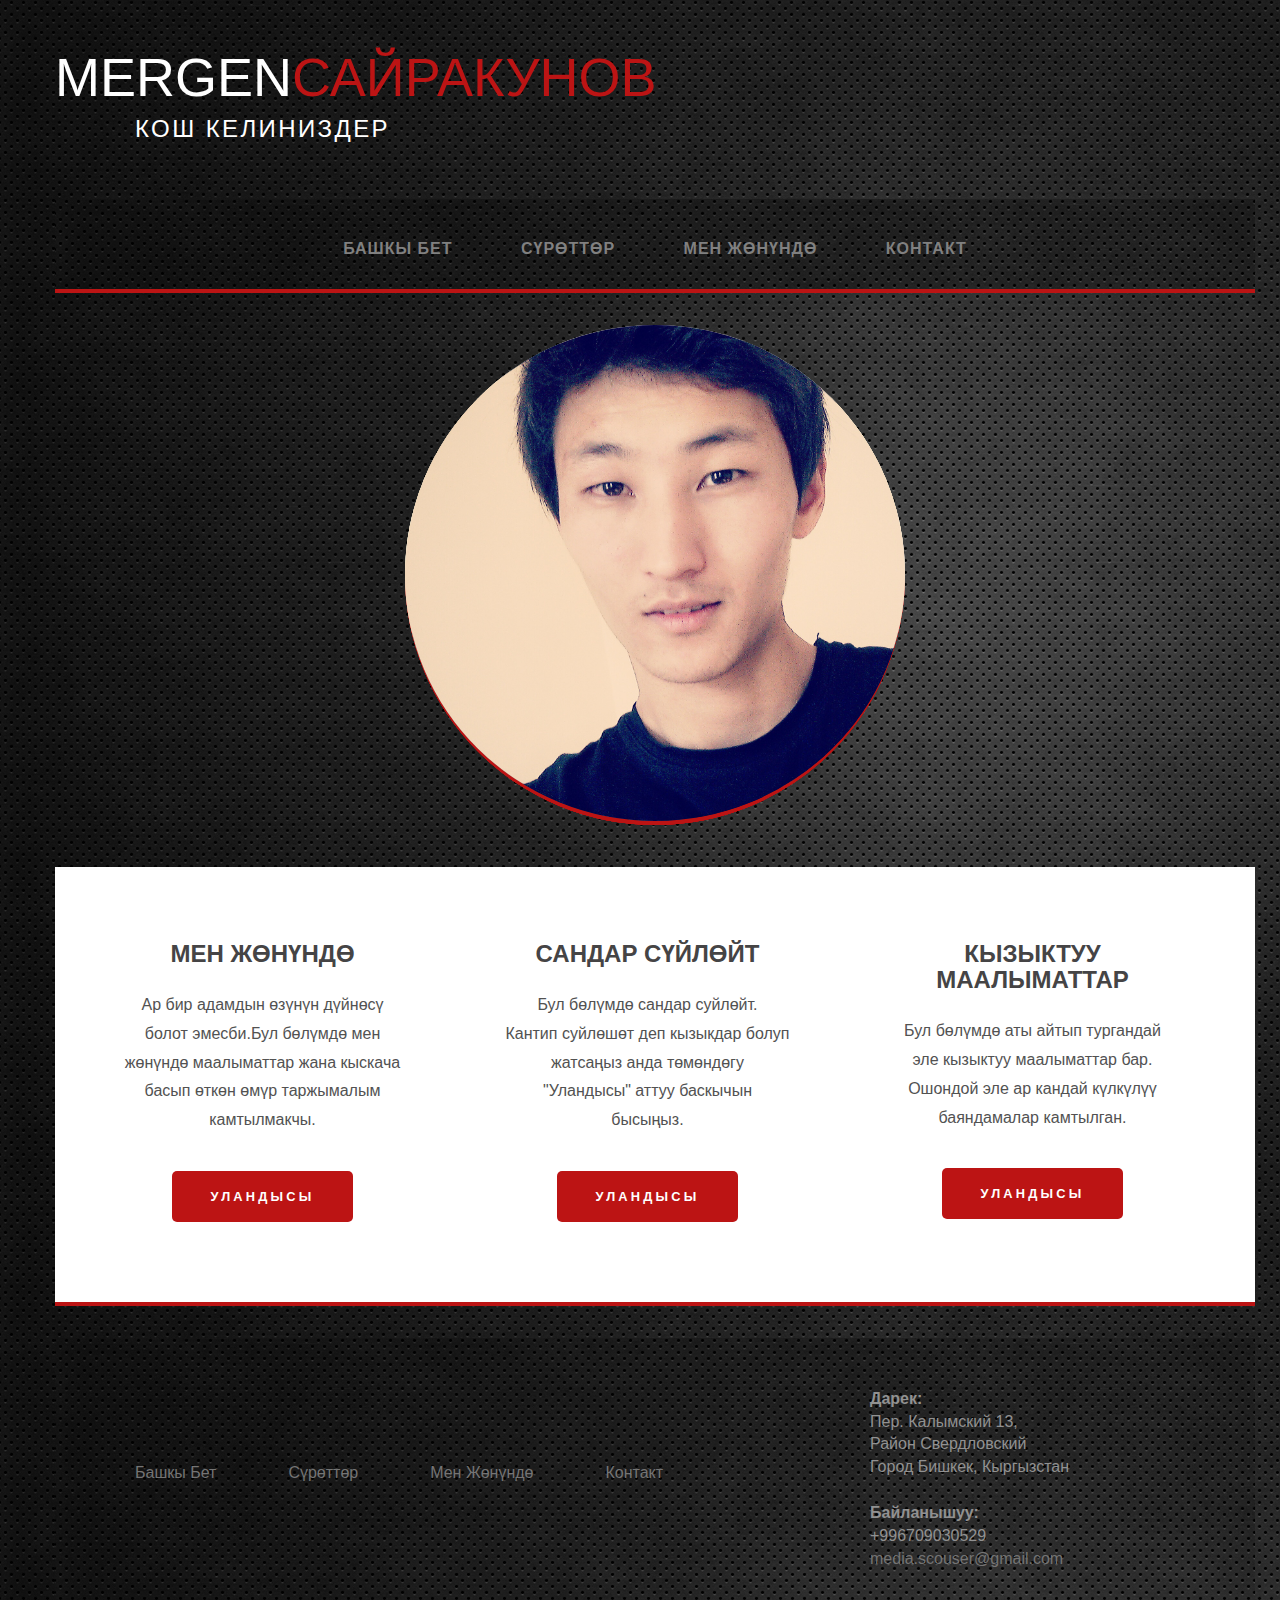
<file: index.html>
<!DOCTYPE html>
<html>
<head lang="en">
    <meta charset="UTF-8">
    <title>Home</title>
    <link href="css/bootstrap.css" rel="stylesheet" type="text/css" media="all"/>
    <link href="css/style.css" rel="stylesheet" type="text/css" media="all" />
    <link href="css/fonts.css" rel="stylesheet" type="text/css" media="all" />
    <script type="text/javascript" src="js/jquery.js"></script>
    <script type="text/javascript" src="js/js.js"></script>
</head>
<body>
<div class="container">
    <div id="header" class="container">
        <h1><a href="#">Mergen<span>Сайракунов</span></a></h1>
        <p>Кош Келиниздер</p>
    </div>
    <div id="menu" class="container">
        <ul>
            <li class="current"><a href="index.html">Башкы Бет</a></li>
            <li><a href="surot.html">Сүрөттөр</a></li>
            <li><a href="about.html">Мен Жөнүндө</a></li>
            <li><a href="contact.html">Контакт</a></li>
        </ul>
    </div>
    <div id="banner" class="container">
        <div class="slides">
            <img src="img/image/img1.jpg" height="500" width="500" class="img-circle" />
            <img src="img/image/img2.jpg" height="500" width="500" class="img-circle"/>
            <img src="img/image/img3.jpg" height="500" width="500" class="img-circle"/>
            <img src="img/image/img6.jpg" height="500" width="500" class="img-circle"/>
            <img src="img/image/img11.jpg" height="500" width="500" class="img-circle"/>

        </div>
    </div>
    <div  id="row" class="container">
        <div class="col-md-4" id="tbox1">
            <h2>Мен Жөнүндө</h2>
            <p>Ар бир адамдын өзүнүн дүйнөсү болот эмесби.Бул бөлүмдө мен жөнүндө маалыматтар жана кыскача басып өткөн өмүр таржымалым камтылмакчы.</p>
            <a href="#" class="button">Уландысы</a> </div>
        <div class="col-md-4" id="tbox2">
            <h2>Сандар Сүйлөйт</h2>
            <p>Бул бөлүмдө сандар суйлөйт.<br>Кантип суйлөшөт деп кызыкдар болуп жатсаңыз анда төмөндөгу "Уландысы" аттуу баскычын бысыңыз.</p>
            <a href="#" class="button">Уландысы</a> </div>
        <div class="col-md-4" id="tbox3">
            <h2>Кызыктуу Маалыматтар</h2>
            <p>Бул бөлүмдө аты айтып тургандай эле кызыктуу маалыматтар бар. Ошондой эле ар кандай күлкүлүү баяндамалар камтылган.</p>
            <a href="#" class="button">Уландысы</a> </div>
    </div>
    <div id="footer" class="container">
        <div id="row2">
            <div class="col-md-6" id="footer-menu">

                <ul class="nav nav-pills">
                    <li><a href="index.html">Башкы Бет</a></li>
                    <li><a href="surot.html">Сүрөттөр</a></li>
                    <li><a href="about.html">Мен Жөнүндө</a></li>
                    <li><a href="contact.html">Контакт</a></li>
                </ul>
            </div>

            <div class="col-md-6" id="footer-ad">
                <div>


                    <div>
                        <strong>Дарек:</strong><br>
                        Пер. Калымский 13,<br>
                        Район Свердловский<br>
                        Город Бишкек, Кыргызстан<br><br>

                        <strong>Байланышуу:</strong><br>
                        +996709030529<br>
                        <a href="mailto:#">media.scouser@gmail.com</a>

                    </div>
                </div>

            </div>
        </div>
    </div><!-- footer end -->
</div>
</body>
</html>
</file>
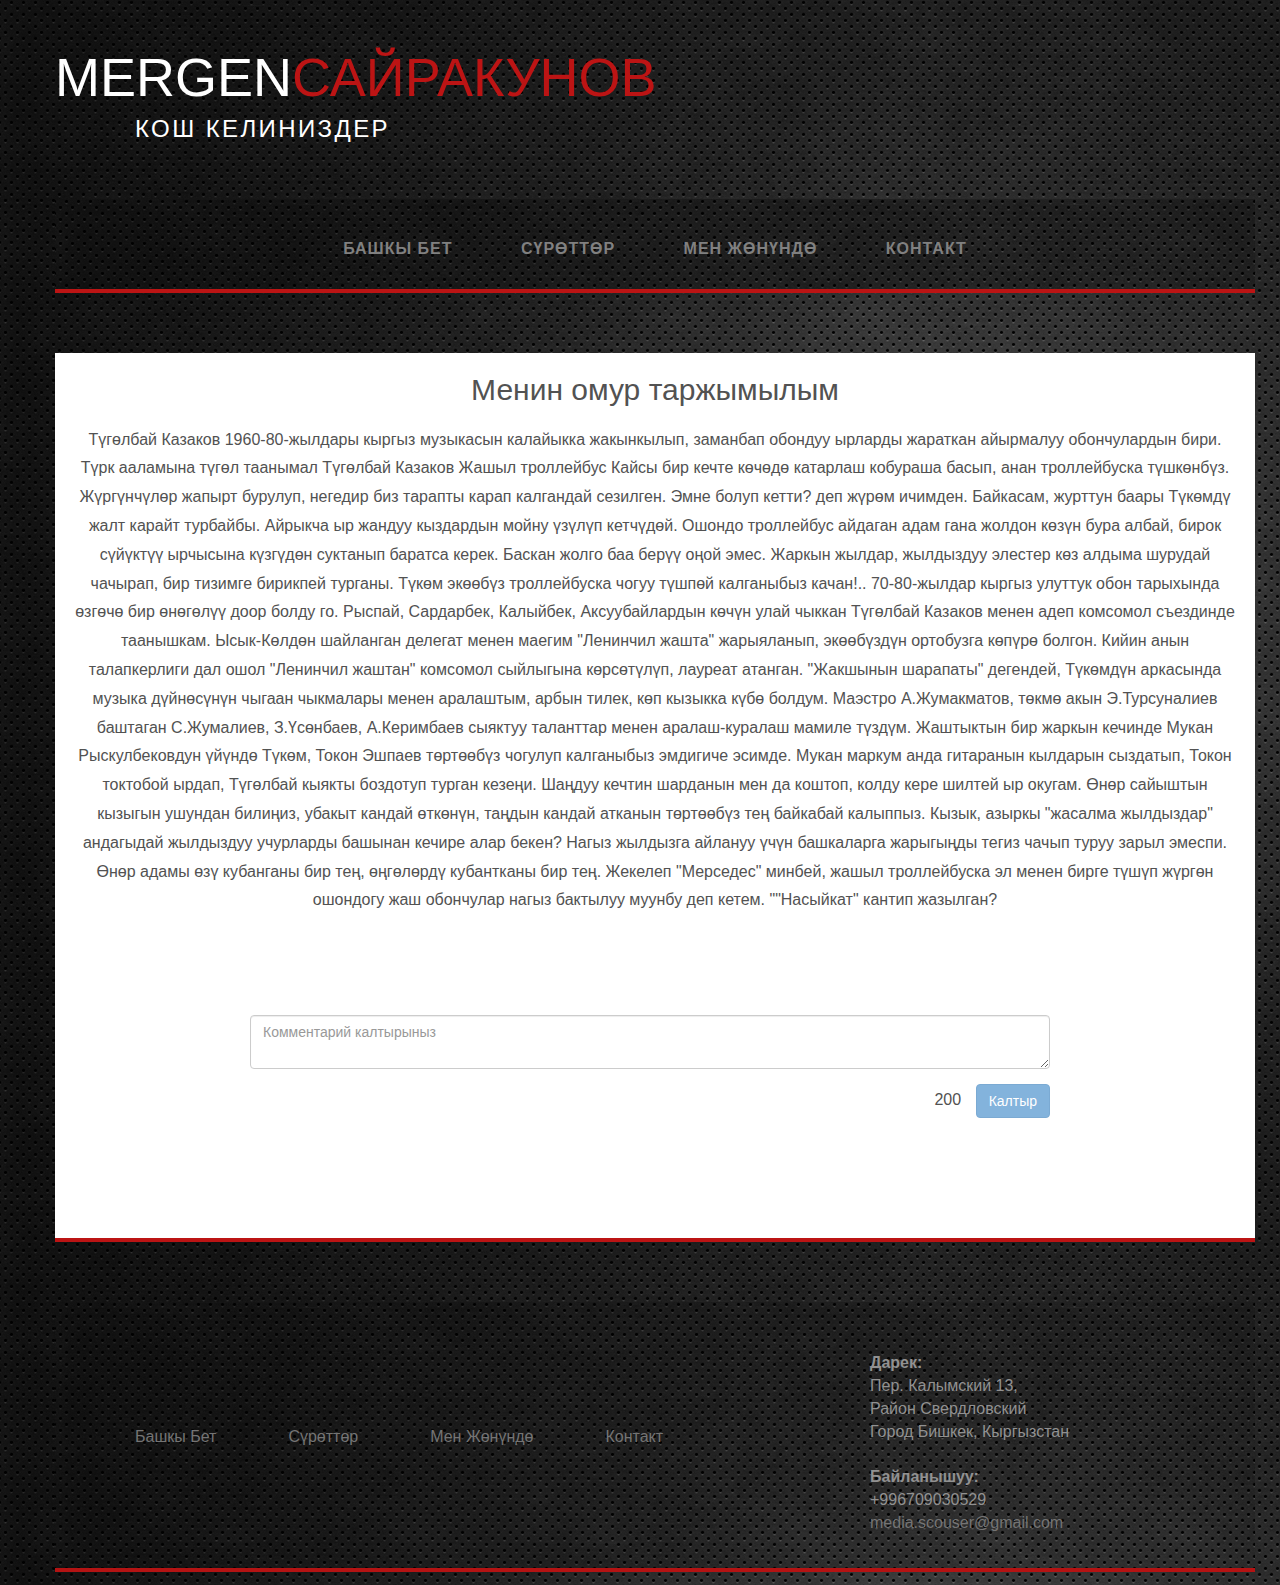
<file: about.html>
<!DOCTYPE html>
<html>
<head lang="en">
    <meta charset="UTF-8">
    <title>About Me</title>
    <link href="css/bootstrap.css" rel="stylesheet" type="text/css" media="all"/>
    <link href="css/style.css" rel="stylesheet" type="text/css" media="all" />
    <link href="css/fonts.css" rel="stylesheet" type="text/css" media="all" />
    <script type="text/javascript" src="js/jquery.js"></script>
    <script type="text/javascript" src="js/js.js"></script>
    <script type="text/javascript" src="js/jquery2.js"></script>
    <script type="text/javascript" src="js/app.js"></script>
</head>
<body>
<div class="container">
    <div id="header" class="container">
        <h1><a href="#">Mergen<span>Сайракунов</span></a></h1>
        <p>Кош Келиниздер</p>
    </div>
    <div id="menu" class="container">
        <ul>
            <li><a href="index.html">Башкы Бет</a></li>
            <li><a href="surot.html">Сүрөттөр</a></li>
            <li><a href="about.html">Мен Жөнүндө</a></li>
            <li><a href="contact.html">Контакт</a></li>
        </ul>
    </div>
    <div  id="row5" class="container">
        <h2>Менин омур таржымылым</h2>
        <p> Түгөлбай Казаков 1960-80-жылдары кыргыз музыкасын калайыкка жакынкылып, заманбап обондуу ырларды жараткан айырмалуу обончулардын бири.
            Түрк ааламына түгөл таанымал Түгөлбай Казаков
            Жашыл троллейбус
            Кайсы бир кечте көчөдө катарлаш кобураша басып, анан троллейбуска түшкөнбүз. Жүргүнчүлөр жапырт бурулуп, негедир биз тарапты карап калгандай сезилген. Эмне болуп кетти? деп жүрөм ичимден.
            Байкасам, журттун баары Түкөмдү жалт карайт турбайбы. Айрыкча ыр жандуу кыздардын мойну үзүлүп кетчүдөй. Ошондо троллейбус айдаган адам гана жолдон көзүн бура албай, бирок сүйүктүү ырчысына күзгүдөн суктанып баратса керек.
            Баскан жолго баа берүү оңой эмес. Жаркын жылдар, жылдыздуу элестер көз алдыма шурудай чачырап, бир тизимге бирикпей турганы. Түкөм экөөбүз троллейбуска чогуу түшпөй калганыбыз качан!..
            70-80-жылдар кыргыз улуттук обон тарыхында өзгөчө бир өнөгөлүү доор болду го. Рыспай, Сардарбек, Калыйбек, Аксуубайлардын көчүн улай чыккан Түгөлбай Казаков менен адеп комсомол съездинде таанышкам. Ысык-Көлдөн шайланган делегат менен маегим "Ленинчил жашта" жарыяланып, экөөбүздүн ортобузга көпүрө болгон. Кийин анын талапкерлиги дал ошол "Ленинчил жаштан" комсомол сыйлыгына көрсөтүлүп, лауреат атанган.
            "Жакшынын шарапаты" дегендей, Түкөмдүн аркасында музыка дүйнөсүнүн чыгаан чыкмалары менен аралаштым, арбын тилек, көп кызыкка күбө болдум. Маэстро А.Жумакматов, төкмө акын Э.Турсуналиев баштаган С.Жумалиев, З.Үсөнбаев, А.Керимбаев сыяктуу таланттар менен аралаш-куралаш мамиле түздүм.
            Жаштыктын бир жаркын кечинде Мукан Рыскулбековдун үйүндө Түкөм, Токон Эшпаев төртөөбүз чогулуп калганыбыз эмдигиче эсимде. Мукан маркум анда гитаранын кылдарын сыздатып, Токон токтобой ырдап, Түгөлбай кыякты боздотуп турган кезеңи. Шаңдуу кечтин шарданын мен да коштоп, колду кере шилтей ыр окугам. Өнөр сайыштын кызыгын ушундан билиңиз, убакыт кандай өткөнүн, таңдын кандай атканын төртөөбүз тең байкабай калыппыз.
            Кызык, азыркы "жасалма жылдыздар" андагыдай жылдыздуу учурларды башынан кечире алар бекен? Нагыз жылдызга айлануу үчүн башкаларга жарыгыңды тегиз чачып туруу зарыл эмеспи.
            Өнөр адамы өзү кубанганы бир тең, өңгөлөрдү кубантканы бир тең. Жекелеп "Мерседес" минбей, жашыл троллейбуска эл менен бирге түшүп жүргөн ошондогу жаш обончулар нагыз бактылуу муунбу деп кетем.
            ""Насыйкат" кантип жазылган?
            </p>
        <div class="contain">
            <form>
                <div class="form-group">
                    <textarea class="form-control status-box" rows="2" placeholder="Комментарий калтырыныз"></textarea>
                </div>
            </form>
            <div class="button-group pull-right">
                <p class="counter">200</p>
                <a href="#" class="btn btn-primary">Калтыр</a>
            </div>

            <ul class="posts">
            </ul>
        </div>
    </div>

    <div id="footer" class="container">
        <div id="row2">
            <div class="col-md-6" id="footer-menu">

                <ul class="nav nav-pills">
                    <li><a href="index.html">Башкы Бет</a></li>
                    <li><a href="surot.html">Сүрөттөр</a></li>
                    <li><a href="about.html">Мен Жөнүндө</a></li>
                    <li><a href="contact.html">Контакт</a></li>
                </ul>
            </div>

            <div class="col-md-6" id="footer-ad">
                <div>


                    <div>
                        <strong>Дарек:</strong><br>
                        Пер. Калымский 13,<br>
                        Район Свердловский<br>
                        Город Бишкек, Кыргызстан<br><br>

                        <strong>Байланышуу:</strong><br>
                        +996709030529<br>
                        <a href="mailto:#">media.scouser@gmail.com</a>

                    </div>
                </div>

            </div>
        </div>
    </div><!-- footer end -->
</div>
</body>
</html>
</file>
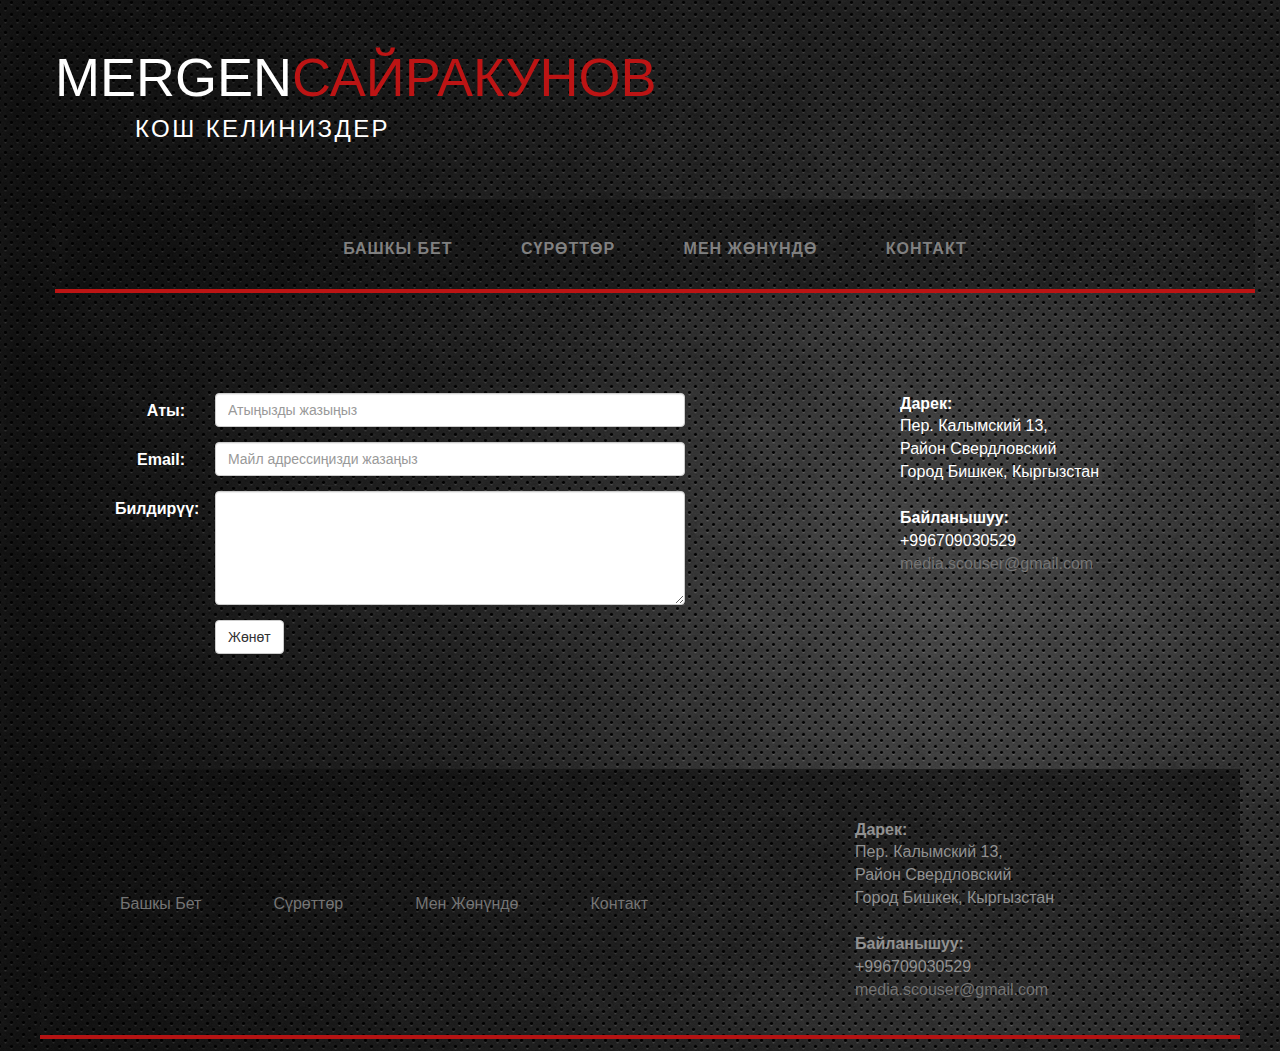
<file: contact.html>
<!DOCTYPE html>
<html>
<head lang="en">
    <meta charset="UTF-8">
    <title>Contact</title>
    <link href="css/bootstrap.css" rel="stylesheet" type="text/css" media="all"/>
    <link href="css/style.css" rel="stylesheet" type="text/css" media="all" />
    <link href="css/fonts.css" rel="stylesheet" type="text/css" media="all" />
    <script type="text/javascript" src="js/jquery.js"></script>
    <script type="text/javascript" src="js/js.js"></script>
</head>
<body>
<div class="container">
    <div id="header" class="container">
        <h1><a href="#">Mergen<span>Сайракунов</span></a></h1>
        <p>Кош Келиниздер</p>
    </div>
    <div id="menu" class="container">
        <ul>
            <li><a href="index.html">Башкы Бет</a></li>
            <li><a href="surot.html">Сүрөттөр</a></li>
            <li><a href="about.html">Мен Жөнүндө</a></li>
            <li class="current"><a href="contact.html">Контакт</a></li>
        </ul>
    </div>
</div>
<div id="contact" class="container">
   <div class="row">
    <form class="form-horizontal" role="form">
        <div class="col-md-6">
        <div class="form-group">
            <label class="control-label col-sm-2" for="pwd">Аты:</label>
            <div class="col-sm-10">
                <input type="text" class="form-control" id="pwd" placeholder="Атыңызды жазыңыз">
            </div>
        </div>

        <div class="form-group">
            <label class="control-label col-sm-2" for="email">Email:</label>
            <div class="col-sm-10">
                <input type="email" class="form-control" id="email" placeholder="Майл адрессиңизди жазаңыз">
            </div>
        </div>

        <div class="form-group">
            <label class="control-label col-sm-2" for="bildiruu">Билдирүү:</label>
            <div class=" col-sm-10">
                <textarea class="form-control" rows="5" id="bildiruu"></textarea>
            </div>
        </div>
        <div class="form-group">
            <div class="col-sm-offset-2 col-sm-10">
                <button type="submit" class="btn btn-default">Жөнөт</button>
            </div>
        </div>
     </form>
    </div>
    <div class="col-md-6" id="cont">
        <div>


            <div>
                <strong>Дарек:</strong><br>
                Пер. Калымский 13,<br>
                Район Свердловский<br>
                Город Бишкек, Кыргызстан<br><br>

                <strong>Байланышуу:</strong><br>
                +996709030529<br>
                <a href="mailto:#">media.scouser@gmail.com</a>

            </div>
        </div>

    </div>
   </div>
</div>
<div id="footer" class="container">
        <div id="row2">
            <div class="col-md-6" id="footer-menu">

                <ul class="nav nav-pills">
                    <li><a href="index.html">Башкы Бет</a></li>
                    <li><a href="surot.html">Сүрөттөр</a></li>
                    <li><a href="about.html">Мен Жөнүндө</a></li>
                    <li class="current"><a href="contact.html">Контакт</a></li>
                </ul>
            </div>

            <div class="col-md-6" id="footer-ad">
                <div>


                    <div>
                        <strong>Дарек:</strong><br>
                        Пер. Калымский 13,<br>
                        Район Свердловский<br>
                        Город Бишкек, Кыргызстан<br><br>

                        <strong>Байланышуу:</strong><br>
                        +996709030529<br>
                        <a href="mailto:#">media.scouser@gmail.com</a>

                    </div>
                </div>

            </div>
        </div>
</div><!-- footer end -->
</body>
</html>
</file>
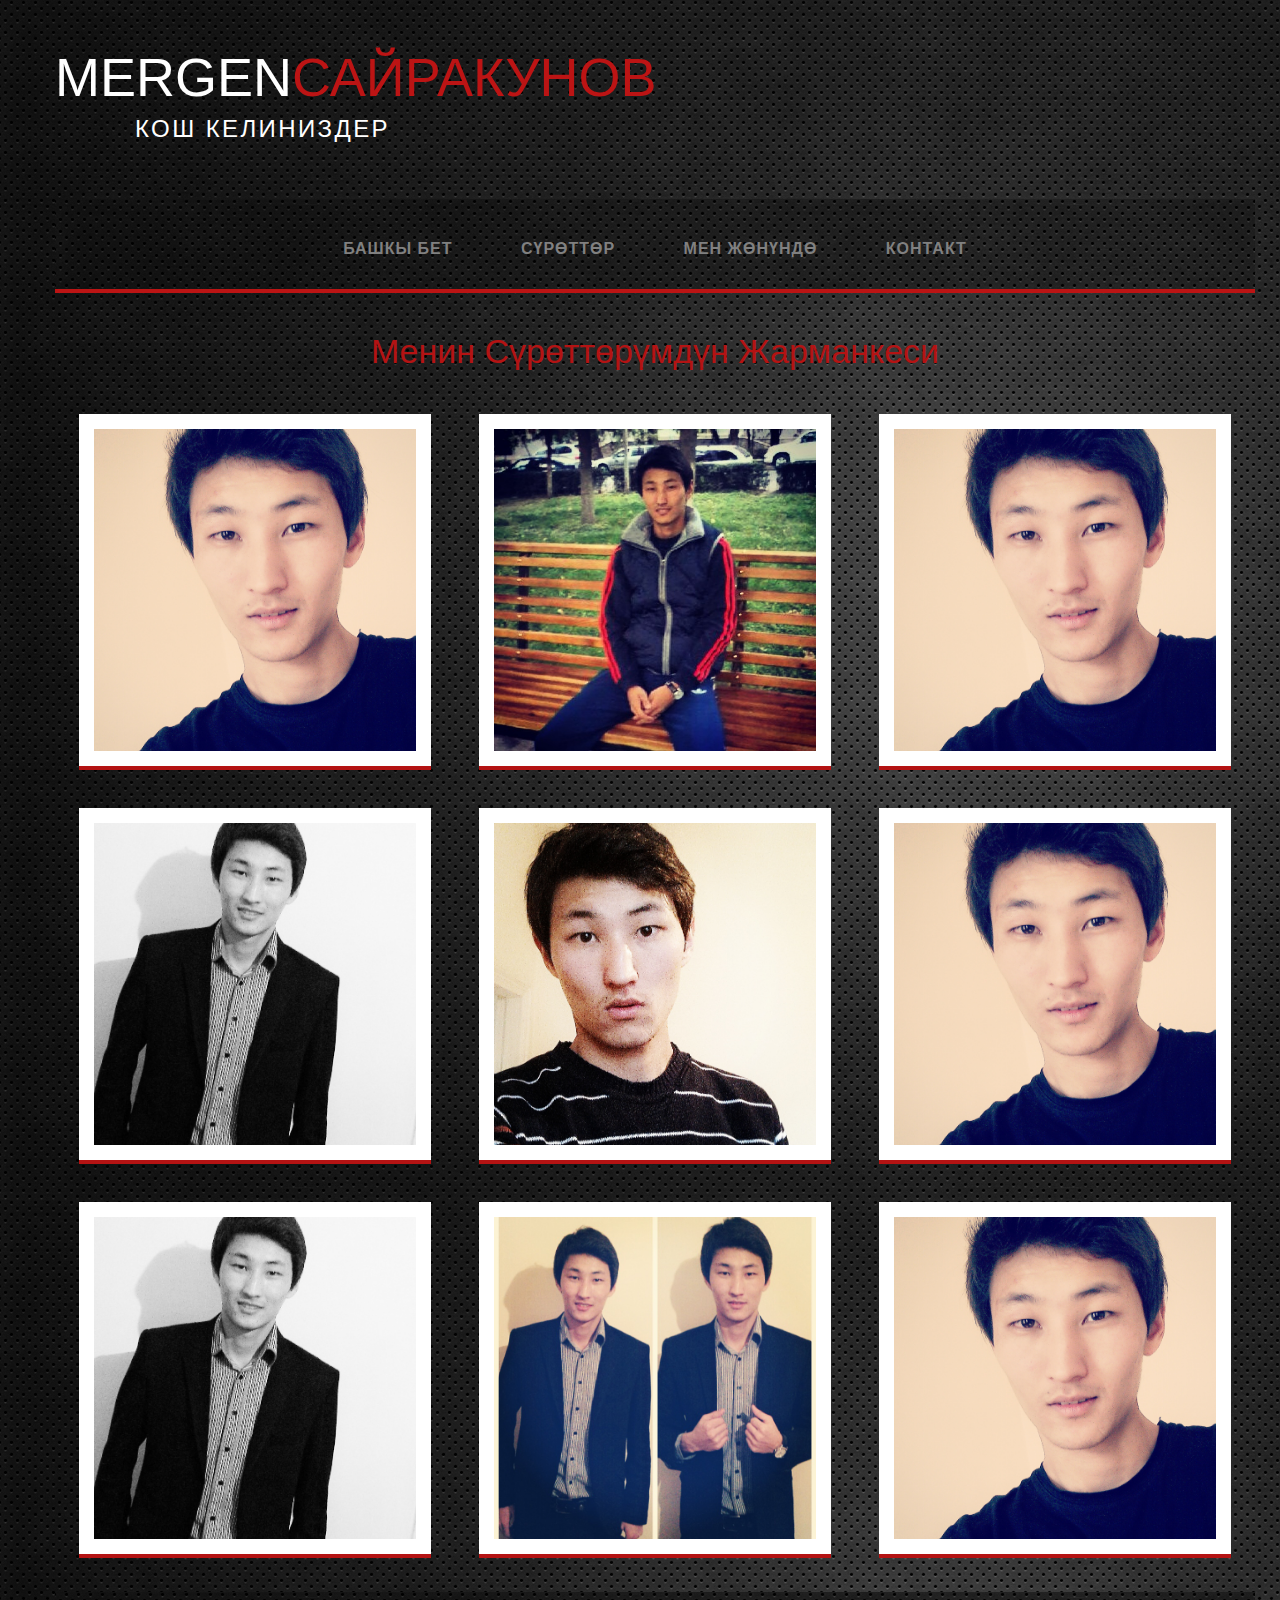
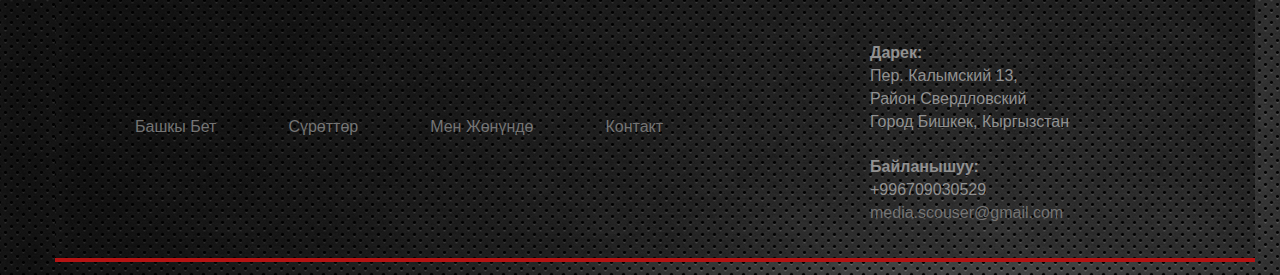
<file: surot.html>
<!DOCTYPE html>
<html>
<head lang="en">
    <meta charset="UTF-8">
    <title>Gallary</title>
    <link href="css/bootstrap.css" rel="stylesheet" type="text/css" media="all"/>
    <link href="css/style.css" rel="stylesheet" type="text/css" media="all" />
    <link href="css/fonts.css" rel="stylesheet" type="text/css" media="all" />
    <script type="text/javascript" src="js/jquery.js"></script>
    <script type="text/javascript" src="js/js.js"></script>
</head>
<body>
 <div class="container">
  <div id="header" class="container">
    <h1><a href="#">Мergen<span>Сайракунов</span></a></h1>
    <p>Кош Келиниздер</p>
  </div>
  <div id="menu" class="container">
    <ul>
        <li><a href="index.html">Башкы Бет</a></li>
        <li class="current"><a href="surot.html">Сүрөттөр</a></li>
        <li><a href="about.html">Мен Жөнүндө</a></li>
        <li><a href="contact.html">Контакт</a></li>
    </ul>
  </div>
     <div class="neighborhood-guides">
         <div class="container">
             <h3>Менин Сүрөттөрүмдүн Жарманкеси</h3>

             <div class="row">
                 <div class="col-md-4">
                     <div class="thumbnail">
                         <img src="img/image/img1.jpg">
                     </div>
                     <div class="thumbnail">
                         <img src="img/image/img2.jpg">
                     </div>
                     <div class="thumbnail">
                         <img src="img/image/img2.jpg">
                     </div>
                 </div>

                 <div class="col-md-4">
                     <div class="thumbnail">
                         <img src="img/image/img4.jpg">
                     </div>
                     <div class="thumbnail">
                         <img src="img/image/img10.jpg">
                     </div>
                     <div class="thumbnail">
                         <img src="img/image/img11.jpg">
                     </div>
                 </div>

                 <div class="col-md-4">
                     <div class="thumbnail">
                         <img src="img/image/img1.jpg">
                     </div>
                     <div class="thumbnail">
                         <img src="img/image/img1.jpg">
                     </div>
                     <div class="thumbnail">
                         <img src="img/image/img1.jpg">
                     </div>
                 </div>
             </div>
         </div>
     </div>
   <div id="footer" class="container">
     <div id="row2">
        <div class="col-md-6" id="footer-menu">

            <ul class="nav nav-pills">
                <li><a href="index.html">Башкы Бет</a></li>
                <li><a href="surot.html">Сүрөттөр</a></li>
                <li><a href="about.html">Мен Жөнүндө</a></li>
                <li><a href="contact.html">Контакт</a></li>
            </ul>
        </div>

        <div class="col-md-6" id="footer-ad">
            <div>

                <div>
                    <strong>Дарек:</strong><br>
                    Пер. Калымский 13,<br>
                    Район Свердловский<br>
                    Город Бишкек, Кыргызстан<br><br>

                    <strong>Байланышуу:</strong><br>
                    +996709030529<br>
                    <a href="mailto:#">media.scouser@gmail.com</a>
                </div>
            </div>
        </div>

     </div>
   </div><!-- footer end -->
 </div>
</body>
</html>
</file>
<file: css/style.css>
html, body
{
    height: 100%;
}
body
{
    margin: 0;
    padding: 0;
    background: #282828 url(../img/l.jpg)repeat ;
    font-family: 'Source Sans Pro', sans-serif;
    font-size: 12pt;
    font-weight: 400;
    color: #fff;
}
h1, h2, h3
{
    margin: 0;
    padding: 0;
}
p, ul
{
    margin-top: 0;
}
 ul
{
    padding: 0 ;
    list-style: none;
}
 ul , li{
     margin-top: 10px;
 }
p
{
    line-height: 180%;
}
a
{
    color: #747474;
}
a:hover
{
    text-decoration: none;
    color: #282828;

}
.container
{
    margin: 0 auto;
    width: 1200px;
}

/*********************************************************************************/
/* Button Style                                                                  */
/*********************************************************************************/
.button
{
    display: inline-block;
    margin-top: 2em;
    background: #BC1414;
    border-radius: 5px;
    line-height: 4em;
    padding: 0 3em;
    letter-spacing: 0.25em;
    text-decoration: none;
    text-transform: uppercase;
    outline: 0;
    white-space: nowrap;
    font-family: 'Open Sans Condensed', sans-serif;
    font-weight: 700;
    font-size: 0.80em !important;
    color: #fff !important;
}

.button:hover
{
    background: #BB1717;

}

.button:active
{
    background: #1B1B1B;
    ;
}
/*********************************************************************************/
/* header                                                                        */
/*********************************************************************************/
#header
{
    padding: 3em 0;
    text-transform: uppercase;
}

#header h1 a
{
    text-decoration: none;
    font-size: 1.5em;
    color: #FFF;
}

#header span
{
    color: #BC1414;
}

#header p
{
    margin: 0;
    padding-left: 80px ;
    letter-spacing: 0.10em;
    font-size: 24px;
}

#header p a
{
    text-decoration: none;
}
/*********************************************************************************/
/* Menu                                                                          */
/*********************************************************************************/
#menu
{
    background: #1B1B1B url(../img/l.jpg) repeat;
    border-bottom: 4px solid #BC1414;
}

#menu ul
{
    margin: 0;
    padding: 0 0 0 0;
    list-style: none;
    line-height: normal;
    text-align: center;
}

#menu li
{
    display: inline-block;
}

#menu a
{
    display: block;
    padding: 0 2em;
    line-height: 80px;
    letter-spacing: 1px;
    text-decoration: none;
    text-transform: uppercase;
    font-size: 1em;
    font-weight: 700;
    color: gray;
}


#menu a:hover
{
    text-decoration: none;
    color: #FFF;
}
/*********************************************************************************/
/* Banner                                                                        */
/*********************************************************************************/
#banner
{
    height: 510px;
    margin: 2em auto;
    padding-left: 80px;
}
/*********************************************************************************/
/* Three Columns                                                                 */
/*********************************************************************************/
#row
{
    overflow: hidden;
    margin-bottom: 2em;
    background: #fff;
    border-bottom: 4px solid #BC1414;
    color: #525252;
    text-align: center;
}

#row h2
{
    margin: 1em 0;
    text-transform: uppercase;
    font-size: 1.5em;
    font-weight: 700;
    color: #454445;
}

#tbox1
{
    float: left;
    width: 385px;
    padding: 50px 50px 80px 50px;
}
#tbox2
{
    float: left;
    width: 385px;
    padding: 50px 50px 80px 50px;
}
#tbox3
{
    float: left;
    width: 385px;
    padding: 50px 50px 80px 50px;
}
img{
    margin-left: 380px;
}
#footer-menu  li {
    display: inline-block;
    margin-right: 40px;
}
#footer-menu
{
    float: left;
    width: 700px;
    margin-top: 40px;
    padding: 50px 50px 80px 50px;
}
#footer-ad
{
    float: left;
    width: 450px;
    padding: 50px 50px 50px 100px;

}

#footer {
    color: #919191;
    background: #282828 url(../img/l.jpg)repeat ;
    height: 270px;

    border-bottom: 4px solid #B41313;
}
.thumbnail img {
    border-bottom: 4px solid #B41313; /* Рамка вокруг фотографии */
    padding: 15px; /* Расстояние от картинки до рамки */
    background-color: #ffffff; /* Цвет фона */
    margin-right: 10px; /* Отступ справа */
    margin-bottom: 10px; /* Отступ снизу */
}
h3{
    color: #B41313;
    text-align: center;
    font-size: 34px;
    margin: 40px;
}
/*********************************************************************************/
/* Slaider                                                                        */
/*********************************************************************************/
.slides{
    position:relative;
    height:400px;
    width:600px;

}
.slides  img{
    position: absolute;
    top:0;
    left:0;
    z-index:-2;
    background: #1B1B1B url(../img/l.jpg) repeat;
    border-bottom: 4px solid #BC1414;
    margin-bottom: 2em;
    margin-left: 45%;
}

.slides  img.top{
    z-index:-1;
}
/*********************************************************************************/
/* contact                                                                      */
/*********************************************************************************/
#contact{
    margin: 100px;
}
#cont{
    padding-left: 200px;
}
/*********************************************************************************/
/* about me                                                                    */
/*********************************************************************************/
#row5
{
    overflow: hidden;
    background-color: #fff;
    border-bottom: 4px solid #BC1414;
    color: #525252;
    text-align: center;
    margin-top: 60px;
    margin-bottom: 60px;
}
#row5 h2 {
    margin: 20px;
}

/*********************************************************************************/
/* post                                                                   */
/*********************************************************************************/


.contain {
    width: 800px;
    margin-top: 100px;
    margin-left: 180px;
    margin-bottom: 100px;
}

.button-group {
    margin-bottom: 20px;
}

.counter {
    display: inline;
    margin-top: 0;
    margin-bottom: 0;
    margin-right: 10px;
}

.posts {
    clear: both;
    list-style: none;
    padding-left: 0;
    width: 100%;
}

.posts li {
    background-color: #fff;
    border: 1px solid #d8d8d8;
    padding-top: 10px;
    padding-left: 20px;
    padding-right: 20px;
    padding-bottom: 10px;
    margin-bottom: 10px;
    word-wrap: break-word;
    min-height: 42px;
}
</file>
<file: css/fonts.css>
@charset 'UTF-8';

@font-face
{
	font-family: 'FontAwesome';
	src: url('fonts/fontawesome-webfont.eot?v=3.0.1');
	src: url('fonts/fontawesome-webfont.eot?#iefix&v=3.0.1') format('embedded-opentype'),
	     url('fonts/fontawesome-webfont.woff?v=3.0.1') format('woff'),
	     url('fonts/fontawesome-webfont.ttf?v=3.0.1') format('truetype'),
	     url('fonts/fontawesome-webfont.svg#FontAwesome') format('svg');
	font-weight: normal;
	font-style: normal;
}

@font-face
{
	font-family: 'Font-Awesome-Social';
	src: url('fonts/fontawesome-social-webfont.eot');
	src: url('fonts/fontawesome-social-webfont.eot?#iefix') format('embedded-opentype'),
	     url('fonts/fontawesome-social-webfont.woff') format('woff'),
		 url('fonts/fontawesome-social-webfont.ttf') format('truetype'),
		 url('fonts/fontawesome-social-webfont.svg#Font-Awesome-More') format('svg');
	font-weight: normal;
	font-style: normal;
}

/*********************************************************************************/
/* Icons                                                                         */
/*********************************************************************************/

	/*
		Powered by:
		
		Font Awesome (http://fortawesome.github.com/Font-Awesome/)
		Font Awesome More (http://gregoryloucas.github.com/Font-Awesome-More/)
	*/

	.icon
	{
		text-decoration: none;
	}

		.icon:before
		{
			font-size: 1.25em;
			text-decoration: none;
			font-family: FontAwesome;
			font-weight: normal;
			font-style: normal;
			-webkit-text-rendering: optimizeLegibility;
			-moz-text-rendering: optimizeLegibility;
			-ms-text-rendering: optimizeLegibility;
			-o-text-rendering: optimizeLegibility;
			text-rendering: optimizeLegibility;
			-webkit-font-smoothing: antialiased;
			-moz-font-smoothing: antialiased;
			-ms-font-smoothing: antialiased;
			-o-font-smoothing: antialiased;
			font-smoothing: antialiased;
			-webkit-font-feature-settings: "liga" 1, "dlig" 1;
			-moz-font-feature-settings: "liga=1, dlig=1";
			-ms-font-feature-settings: "liga" 1, "dlig" 1;
			-o-font-feature-settings: "liga" 1, "dlig" 1;
			font-feature-settings: "liga" 1, "dlig" 1;
		}

		.icon-glass:before                { content: "\f000"; }
		.icon-music:before                { content: "\f001"; }
		.icon-search:before               { content: "\f002"; }
		.icon-envelope:before             { content: "\f003"; }
		.icon-heart:before                { content: "\f004"; }
		.icon-star:before                 { content: "\f005"; }
		.icon-star-empty:before           { content: "\f006"; }
		.icon-user:before                 { content: "\f007"; }
		.icon-film:before                 { content: "\f008"; }
		.icon-th-large:before             { content: "\f009"; }
		.icon-th:before                   { content: "\f00a"; }
		.icon-th-list:before              { content: "\f00b"; }
		.icon-ok:before                   { content: "\f00c"; }
		.icon-remove:before               { content: "\f00d"; }
		.icon-zoom-in:before              { content: "\f00e"; }

		.icon-zoom-out:before             { content: "\f010"; }
		.icon-off:before                  { content: "\f011"; }
		.icon-signal:before               { content: "\f012"; }
		.icon-cog:before                  { content: "\f013"; }
		.icon-trash:before                { content: "\f014"; }
		.icon-home:before                 { content: "\f015"; }
		.icon-file:before                 { content: "\f016"; }
		.icon-time:before                 { content: "\f017"; }
		.icon-road:before                 { content: "\f018"; }
		.icon-download-alt:before         { content: "\f019"; }
		.icon-download:before             { content: "\f01a"; }
		.icon-upload:before               { content: "\f01b"; }
		.icon-inbox:before                { content: "\f01c"; }
		.icon-play-circle:before          { content: "\f01d"; }
		.icon-repeat:before               { content: "\f01e"; }

		/* \f020 doesn't work in Safari. all shifted one down */
		.icon-refresh:before              { content: "\f021"; }
		.icon-list-alt:before             { content: "\f022"; }
		.icon-lock:before                 { content: "\f023"; }
		.icon-flag:before                 { content: "\f024"; }
		.icon-headphones:before           { content: "\f025"; }
		.icon-volume-off:before           { content: "\f026"; }
		.icon-volume-down:before          { content: "\f027"; }
		.icon-volume-up:before            { content: "\f028"; }
		.icon-qrcode:before               { content: "\f029"; }
		.icon-barcode:before              { content: "\f02a"; }
		.icon-tag:before                  { content: "\f02b"; }
		.icon-tags:before                 { content: "\f02c"; }
		.icon-book:before                 { content: "\f02d"; }
		.icon-bookmark:before             { content: "\f02e"; }
		.icon-print:before                { content: "\f02f"; }

		.icon-camera:before               { content: "\f030"; }
		.icon-font:before                 { content: "\f031"; }
		.icon-bold:before                 { content: "\f032"; }
		.icon-italic:before               { content: "\f033"; }
		.icon-text-height:before          { content: "\f034"; }
		.icon-text-width:before           { content: "\f035"; }
		.icon-align-left:before           { content: "\f036"; }
		.icon-align-center:before         { content: "\f037"; }
		.icon-align-right:before          { content: "\f038"; }
		.icon-align-justify:before        { content: "\f039"; }
		.icon-list:before                 { content: "\f03a"; }
		.icon-indent-left:before          { content: "\f03b"; }
		.icon-indent-right:before         { content: "\f03c"; }
		.icon-facetime-video:before       { content: "\f03d"; }
		.icon-picture:before              { content: "\f03e"; }

		.icon-pencil:before               { content: "\f040"; }
		.icon-map-marker:before           { content: "\f041"; }
		.icon-adjust:before               { content: "\f042"; }
		.icon-tint:before                 { content: "\f043"; }
		.icon-edit:before                 { content: "\f044"; }
		.icon-share:before                { content: "\f045"; }
		.icon-check:before                { content: "\f046"; }
		.icon-move:before                 { content: "\f047"; }
		.icon-step-backward:before        { content: "\f048"; }
		.icon-fast-backward:before        { content: "\f049"; }
		.icon-backward:before             { content: "\f04a"; }
		.icon-play:before                 { content: "\f04b"; }
		.icon-pause:before                { content: "\f04c"; }
		.icon-stop:before                 { content: "\f04d"; }
		.icon-forward:before              { content: "\f04e"; }

		.icon-fast-forward:before         { content: "\f050"; }
		.icon-step-forward:before         { content: "\f051"; }
		.icon-eject:before                { content: "\f052"; }
		.icon-chevron-left:before         { content: "\f053"; }
		.icon-chevron-right:before        { content: "\f054"; }
		.icon-plus-sign:before            { content: "\f055"; }
		.icon-minus-sign:before           { content: "\f056"; }
		.icon-remove-sign:before          { content: "\f057"; }
		.icon-ok-sign:before              { content: "\f058"; }
		.icon-question-sign:before        { content: "\f059"; }
		.icon-info-sign:before            { content: "\f05a"; }
		.icon-screenshot:before           { content: "\f05b"; }
		.icon-remove-circle:before        { content: "\f05c"; }
		.icon-ok-circle:before            { content: "\f05d"; }
		.icon-ban-circle:before           { content: "\f05e"; }

		.icon-arrow-left:before           { content: "\f060"; }
		.icon-arrow-right:before          { content: "\f061"; }
		.icon-arrow-up:before             { content: "\f062"; }
		.icon-arrow-down:before           { content: "\f063"; }
		.icon-share-alt:before            { content: "\f064"; }
		.icon-resize-full:before          { content: "\f065"; }
		.icon-resize-small:before         { content: "\f066"; }
		.icon-plus:before                 { content: "\f067"; }
		.icon-minus:before                { content: "\f068"; }
		.icon-asterisk:before             { content: "\f069"; }
		.icon-exclamation-sign:before     { content: "\f06a"; }
		.icon-gift:before                 { content: "\f06b"; }
		.icon-leaf:before                 { content: "\f06c"; }
		.icon-fire:before                 { content: "\f06d"; }
		.icon-eye-open:before             { content: "\f06e"; }

		.icon-eye-close:before            { content: "\f070"; }
		.icon-warning-sign:before         { content: "\f071"; }
		.icon-plane:before                { content: "\f072"; }
		.icon-calendar:before             { content: "\f073"; }
		.icon-random:before               { content: "\f074"; }
		.icon-comment:before              { content: "\f075"; }
		.icon-magnet:before               { content: "\f076"; }
		.icon-chevron-up:before           { content: "\f077"; }
		.icon-chevron-down:before         { content: "\f078"; }
		.icon-retweet:before              { content: "\f079"; }
		.icon-shopping-cart:before        { content: "\f07a"; }
		.icon-folder-close:before         { content: "\f07b"; }
		.icon-folder-open:before          { content: "\f07c"; }
		.icon-resize-vertical:before      { content: "\f07d"; }
		.icon-resize-horizontal:before    { content: "\f07e"; }

		.icon-bar-chart:before            { content: "\f080"; }
		.icon-twitter-sign:before         { content: "\f081"; }
		.icon-facebook-sign:before        { content: "\f082"; }
		.icon-camera-retro:before         { content: "\f083"; }
		.icon-key:before                  { content: "\f084"; }
		.icon-cogs:before                 { content: "\f085"; }
		.icon-comments:before             { content: "\f086"; }
		.icon-thumbs-up:before            { content: "\f087"; }
		.icon-thumbs-down:before          { content: "\f088"; }
		.icon-star-half:before            { content: "\f089"; }
		.icon-heart-empty:before          { content: "\f08a"; }
		.icon-signout:before              { content: "\f08b"; }
		.icon-linkedin-sign:before        { content: "\f08c"; }
		.icon-pushpin:before              { content: "\f08d"; }
		.icon-external-link:before        { content: "\f08e"; }

		.icon-signin:before               { content: "\f090"; }
		.icon-trophy:before               { content: "\f091"; }
		.icon-github-sign:before          { content: "\f092"; }
		.icon-upload-alt:before           { content: "\f093"; }
		.icon-lemon:before                { content: "\f094"; }
		.icon-phone:before                { content: "\f095"; }
		.icon-check-empty:before          { content: "\f096"; }
		.icon-bookmark-empty:before       { content: "\f097"; }
		.icon-phone-sign:before           { content: "\f098"; }
		.icon-twitter:before              { content: "\f099"; }
		.icon-facebook:before             { content: "\f09a"; }
		.icon-github:before               { content: "\f09b"; }
		.icon-unlock:before               { content: "\f09c"; }
		.icon-credit-card:before          { content: "\f09d"; }
		.icon-rss:before                  { content: "\f09e"; }

		.icon-hdd:before                  { content: "\f0a0"; }
		.icon-bullhorn:before             { content: "\f0a1"; }
		.icon-bell:before                 { content: "\f0a2"; }
		.icon-certificate:before          { content: "\f0a3"; }
		.icon-hand-right:before           { content: "\f0a4"; }
		.icon-hand-left:before            { content: "\f0a5"; }
		.icon-hand-up:before              { content: "\f0a6"; }
		.icon-hand-down:before            { content: "\f0a7"; }
		.icon-circle-arrow-left:before    { content: "\f0a8"; }
		.icon-circle-arrow-right:before   { content: "\f0a9"; }
		.icon-circle-arrow-up:before      { content: "\f0aa"; }
		.icon-circle-arrow-down:before    { content: "\f0ab"; }
		.icon-globe:before                { content: "\f0ac"; }
		.icon-wrench:before               { content: "\f0ad"; }
		.icon-tasks:before                { content: "\f0ae"; }

		.icon-filter:before               { content: "\f0b0"; }
		.icon-briefcase:before            { content: "\f0b1"; }
		.icon-fullscreen:before           { content: "\f0b2"; }

		.icon-group:before                { content: "\f0c0"; }
		.icon-link:before                 { content: "\f0c1"; }
		.icon-cloud:before                { content: "\f0c2"; }
		.icon-beaker:before               { content: "\f0c3"; }
		.icon-cut:before                  { content: "\f0c4"; }
		.icon-copy:before                 { content: "\f0c5"; }
		.icon-paper-clip:before           { content: "\f0c6"; }
		.icon-save:before                 { content: "\f0c7"; }
		.icon-sign-blank:before           { content: "\f0c8"; }
		.icon-reorder:before              { content: "\f0c9"; }
		.icon-list-ul:before              { content: "\f0ca"; }
		.icon-list-ol:before              { content: "\f0cb"; }
		.icon-strikethrough:before        { content: "\f0cc"; }
		.icon-underline:before            { content: "\f0cd"; }
		.icon-table:before                { content: "\f0ce"; }

		.icon-magic:before                { content: "\f0d0"; }
		.icon-truck:before                { content: "\f0d1"; }
		.icon-pinterest:before            { content: "\f0d2"; }
		.icon-pinterest-sign:before       { content: "\f0d3"; }
		.icon-google-plus-sign:before     { content: "\f0d4"; }
		.icon-google-plus:before          { content: "\f0d5"; }
		.icon-money:before                { content: "\f0d6"; }
		.icon-caret-down:before           { content: "\f0d7"; }
		.icon-caret-up:before             { content: "\f0d8"; }
		.icon-caret-left:before           { content: "\f0d9"; }
		.icon-caret-right:before          { content: "\f0da"; }
		.icon-columns:before              { content: "\f0db"; }
		.icon-sort:before                 { content: "\f0dc"; }
		.icon-sort-down:before            { content: "\f0dd"; }
		.icon-sort-up:before              { content: "\f0de"; }

		.icon-envelope-alt:before         { content: "\f0e0"; }
		.icon-linkedin:before             { content: "\f0e1"; }
		.icon-undo:before                 { content: "\f0e2"; }
		.icon-legal:before                { content: "\f0e3"; }
		.icon-dashboard:before            { content: "\f0e4"; }
		.icon-comment-alt:before          { content: "\f0e5"; }
		.icon-comments-alt:before         { content: "\f0e6"; }
		.icon-bolt:before                 { content: "\f0e7"; }
		.icon-sitemap:before              { content: "\f0e8"; }
		.icon-umbrella:before             { content: "\f0e9"; }
		.icon-paste:before                { content: "\f0ea"; }
		.icon-lightbulb:before            { content: "\f0eb"; }
		.icon-exchange:before             { content: "\f0ec"; }
		.icon-cloud-download:before       { content: "\f0ed"; }
		.icon-cloud-upload:before         { content: "\f0ee"; }

		.icon-user-md:before              { content: "\f0f0"; }
		.icon-stethoscope:before          { content: "\f0f1"; }
		.icon-suitcase:before             { content: "\f0f2"; }
		.icon-bell-alt:before             { content: "\f0f3"; }
		.icon-coffee:before               { content: "\f0f4"; }
		.icon-food:before                 { content: "\f0f5"; }
		.icon-file-alt:before             { content: "\f0f6"; }
		.icon-building:before             { content: "\f0f7"; }
		.icon-hospital:before             { content: "\f0f8"; }
		.icon-ambulance:before            { content: "\f0f9"; }
		.icon-medkit:before               { content: "\f0fa"; }
		.icon-fighter-jet:before          { content: "\f0fb"; }
		.icon-beer:before                 { content: "\f0fc"; }
		.icon-h-sign:before               { content: "\f0fd"; }
		.icon-plus-sign-alt:before        { content: "\f0fe"; }

		.icon-double-angle-left:before    { content: "\f100"; }
		.icon-double-angle-right:before   { content: "\f101"; }
		.icon-double-angle-up:before      { content: "\f102"; }
		.icon-double-angle-down:before    { content: "\f103"; }
		.icon-angle-left:before           { content: "\f104"; }
		.icon-angle-right:before          { content: "\f105"; }
		.icon-angle-up:before             { content: "\f106"; }
		.icon-angle-down:before           { content: "\f107"; }
		.icon-desktop:before              { content: "\f108"; }
		.icon-laptop:before               { content: "\f109"; }
		.icon-tablet:before               { content: "\f10a"; }
		.icon-mobile-phone:before         { content: "\f10b"; }
		.icon-circle-blank:before         { content: "\f10c"; }
		.icon-quote-left:before           { content: "\f10d"; }
		.icon-quote-right:before          { content: "\f10e"; }

		.icon-spinner:before              { content: "\f110"; }
		.icon-circle:before               { content: "\f111"; }
		.icon-reply:before                { content: "\f112"; }
		.icon-github-alt:before           { content: "\f113"; }
		.icon-folder-close-alt:before     { content: "\f114"; }
		.icon-folder-open-alt:before      { content: "\f115"; }

		.icon-blogger-sign:before,.icon-blogger:before,.icon-delicious:before,.icon-dribbble-sign:before,.icon-dribbble:before,.icon-dropbox:before,.icon-drupal:before,.icon-evernote-sign:before,.icon-evernote:before,.icon-flickr-sign:before,.icon-flickr:before,.icon-forrst-sign:before,.icon-forrst:before,.icon-foursquare-sign:before,.icon-foursquare:before,.icon-git-fork:before,.icon-hacker-news:before,.icon-instagram:before,.icon-lastfm-sign:before,.icon-lastfm:before,.icon-paypal:before,.icon-picasa-sign:before,.icon-picasa:before,.icon-reddit:before,.icon-share-this-sign:before,.icon-share-this:before,.icon-skype:before,.icon-soundcloud:before,.icon-spotify:before,.icon-stack-overflow:before,.icon-tumblr-sign:before,.icon-tumblr:before,.icon-vimeo-sign:before,.icon-vimeo:before,.icon-wordpress-sign:before,.icon-wordpress:before,.icon-yelp-sign:before,.icon-yelp:before,.icon-youtube-sign:before,.icon-youtube:before              {font-family:'Font-Awesome-Social'; }

		.icon-dropbox:before              { content: "\f300"; }
		.icon-drupal:before               { content: "\f301"; }
		.icon-git-fork:before             { content: "\f302"; }
		.icon-instagram:before            { content: "\f303"; }
		.icon-share-this-sign:before      { content: "\f304"; }
		.icon-share-this:before           { content: "\f305"; }
		.icon-foursquare-sign:before      { content: "\f306"; }
		.icon-foursquare:before           { content: "\f307"; }
		.icon-hacker-news:before          { content: "\f308"; }
		.icon-skype:before                { content: "\f309"; }
		.icon-spotify:before              { content: "\f30a"; }
		.icon-soundcloud:before           { content: "\f30b"; }
		.icon-paypal:before               { content: "\f30c"; }
		.icon-youtube-sign:before         { content: "\f30d"; }
		.icon-youtube:before              { content: "\f30e"; }
		.icon-reddit:before               { content: "\f30f"; }
		.icon-blogger-sign:before         { content: "\f310"; }
		.icon-blogger:before              { content: "\f311"; }
		.icon-dribbble-sign:before        { content: "\f312"; }
		.icon-dribbble:before             { content: "\f313"; }
		.icon-evernote-sign:before        { content: "\f314"; }
		.icon-evernote:before             { content: "\f315"; }
		.icon-flickr-sign:before          { content: "\f316"; }
		.icon-flickr:before               { content: "\f317"; }
		.icon-forrst-sign:before          { content: "\f318"; }
		.icon-forrst:before               { content: "\f319"; }
		.icon-delicious:before            { content: "\f31a"; }
		.icon-lastfm-sign:before          { content: "\f31b"; }
		.icon-lastfm:before               { content: "\f31c"; }
		.icon-picasa-sign:before          { content: "\f31d"; }
		.icon-picasa:before               { content: "\f31e"; }
		.icon-stack-overflow:before       { content: "\f320"; }
		.icon-tumblr-sign:before          { content: "\f321"; }
		.icon-tumblr:before               { content: "\f322"; }
		.icon-vimeo-sign:before           { content: "\f323"; }
		.icon-vimeo:before                { content: "\f324"; }
		.icon-wordpress-sign:before       { content: "\f325"; }
		.icon-wordpress:before            { content: "\f326"; }
		.icon-yelp-sign:before            { content: "\f327"; }
		.icon-yelp:before                 { content: "\f328"; }
		.icon-cloud-upload:before		  { content: "\f0ee"; }
		.icon-cloud-download:before		  { content: "\f0ed"; }
</file>
